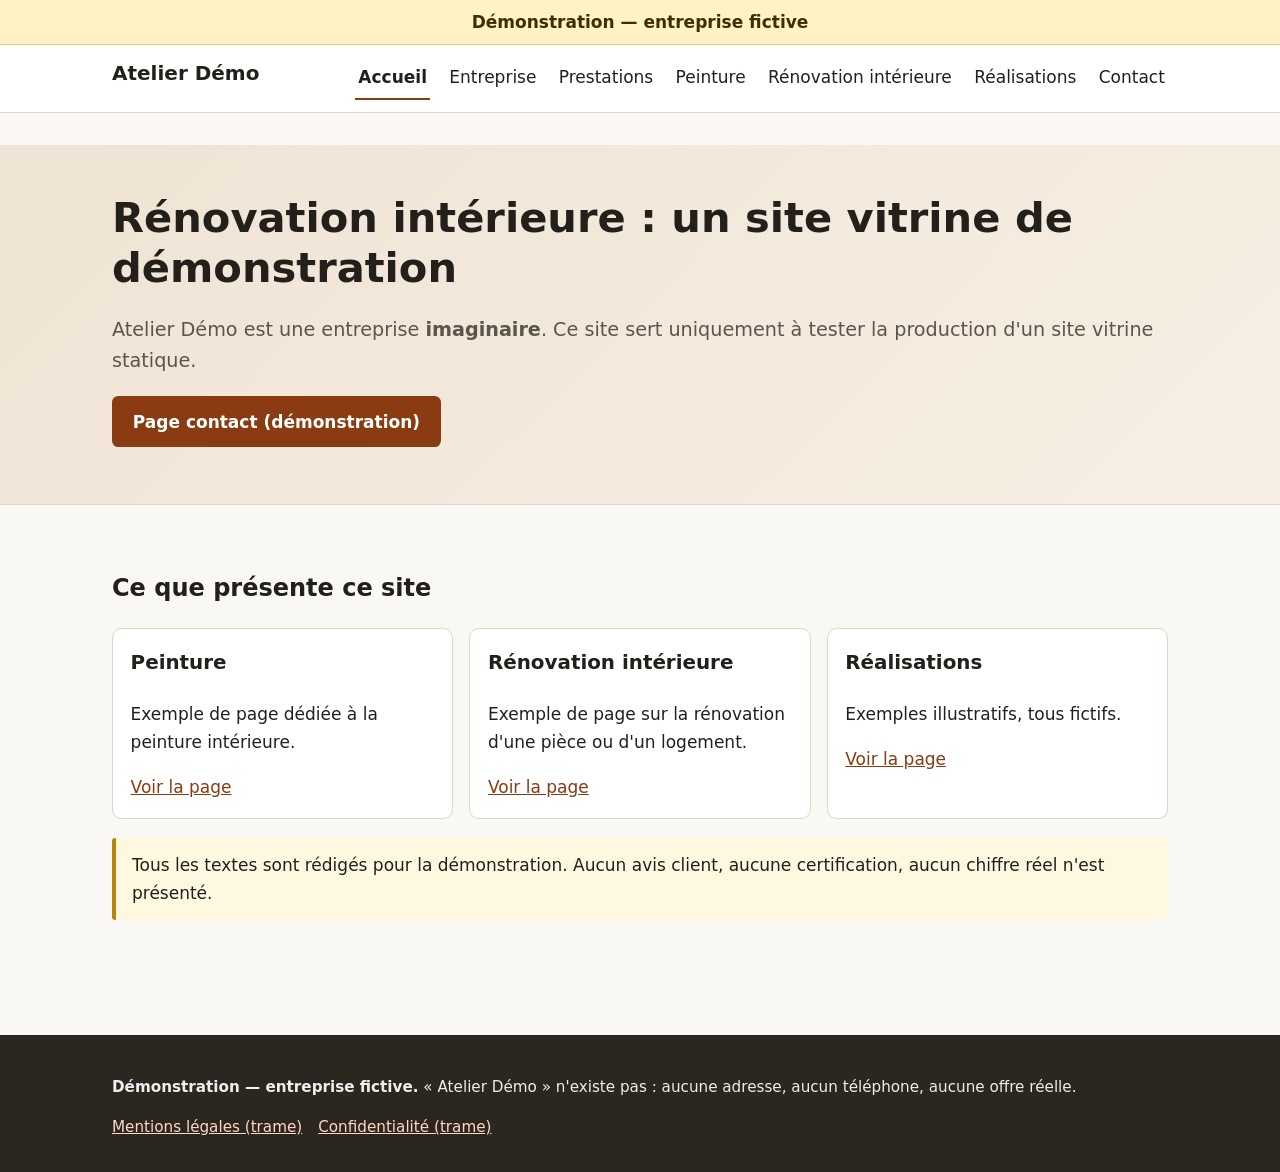
<file: index.html>
<!DOCTYPE html>
<html lang="fr">
<head>
<meta charset="utf-8">
<meta name="viewport" content="width=device-width, initial-scale=1">
<title>Accueil — Atelier Démo (entreprise fictive)</title>
<meta name="description" content="Atelier Démo, entreprise fictive de rénovation intérieure : site de démonstration.">
<meta name="robots" content="noindex, nofollow">
<link rel="stylesheet" href="css/style.css">
</head>
<body>
<a class="skip" href="#contenu">Aller au contenu</a>
<div class="demo-banner" role="note">Démonstration — entreprise fictive</div>
<header class="site"><div class="wrap">
<a class="brand" href="index.html">Atelier Démo</a>
<button class="menu-btn" type="button" aria-expanded="false" aria-controls="menu">Menu</button>
<nav aria-label="Navigation principale"><ul id="menu"><li><a href="index.html" aria-current="page">Accueil</a></li><li><a href="entreprise.html">Entreprise</a></li><li><a href="prestations.html">Prestations</a></li><li><a href="peinture.html">Peinture</a></li><li><a href="renovation-interieure.html">Rénovation intérieure</a></li><li><a href="realisations.html">Réalisations</a></li><li><a href="contact.html">Contact</a></li></ul></nav>
</div></header>
<main id="contenu"><section class="hero"><div class="wrap">
<h1>Rénovation intérieure : un site vitrine de démonstration</h1>
<p class="lead">Atelier Démo est une entreprise <strong>imaginaire</strong>. Ce site sert uniquement à tester la production d'un site vitrine statique.</p>
<p><a class="btn" href="contact.html">Page contact (démonstration)</a></p></div></section>
<div class="wrap content-spaced">
<h2>Ce que présente ce site</h2>
<div class="grid">
<div class="card"><h3>Peinture</h3><p>Exemple de page dédiée à la peinture intérieure.</p><a href="peinture.html">Voir la page</a></div>
<div class="card"><h3>Rénovation intérieure</h3><p>Exemple de page sur la rénovation d'une pièce ou d'un logement.</p><a href="renovation-interieure.html">Voir la page</a></div>
<div class="card"><h3>Réalisations</h3><p>Exemples illustratifs, tous fictifs.</p><a href="realisations.html">Voir la page</a></div>
</div>
<div class="notice">Tous les textes sont rédigés pour la démonstration. Aucun avis client, aucune certification, aucun chiffre réel n'est présenté.</div>
</div></main>
<footer class="site"><div class="wrap">
<p><strong>Démonstration — entreprise fictive.</strong> « Atelier Démo » n'existe pas : aucune adresse, aucun téléphone, aucune offre réelle.</p>
<ul><li><a href="mentions-legales.html">Mentions légales (trame)</a></li><li><a href="confidentialite.html">Confidentialité (trame)</a></li></ul>
</div></footer>
<script src="js/main.js"></script>
</body>
</html>
</file>
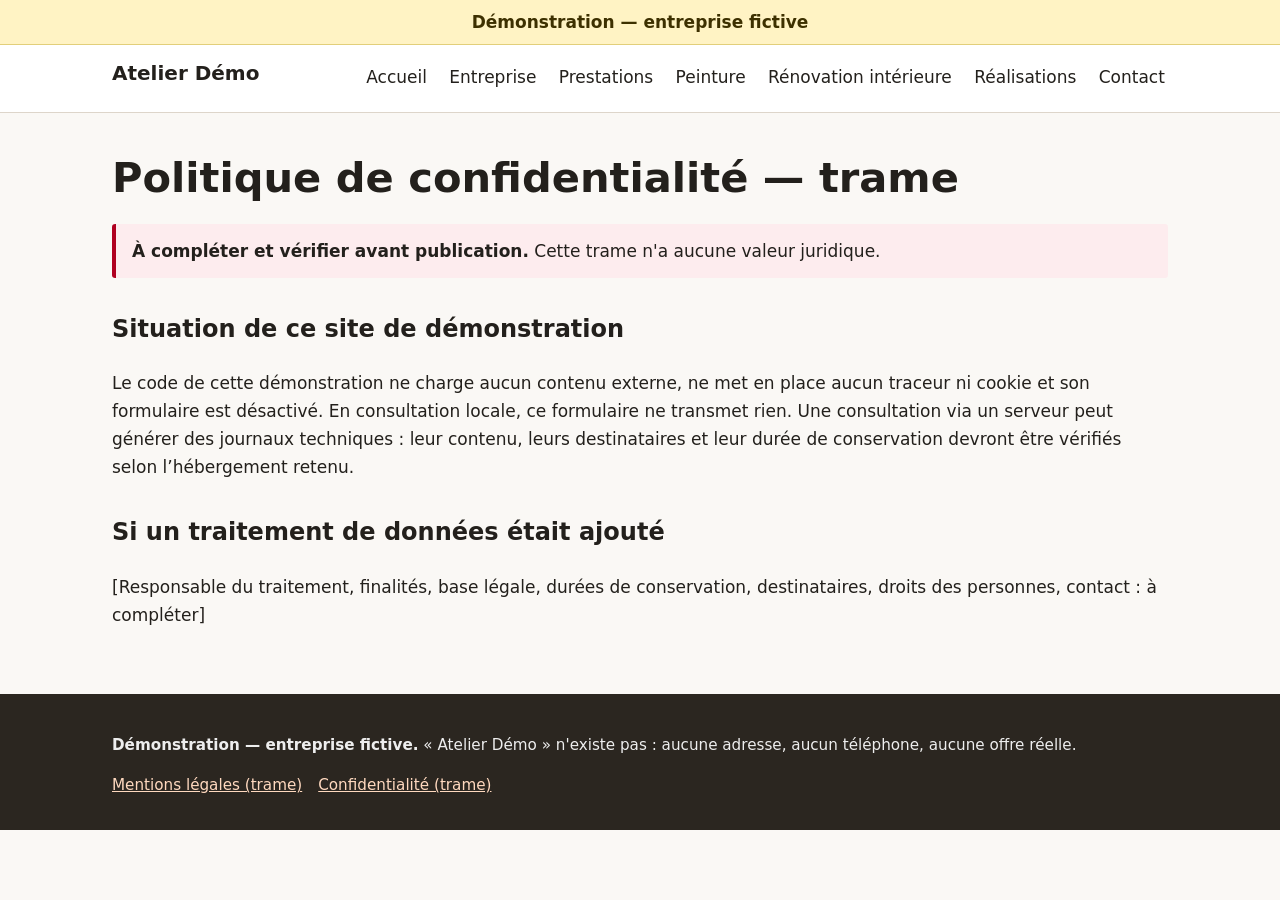
<file: confidentialite.html>
<!DOCTYPE html>
<html lang="fr">
<head>
<meta charset="utf-8">
<meta name="viewport" content="width=device-width, initial-scale=1">
<title>Confidentialité (trame) — Atelier Démo (entreprise fictive)</title>
<meta name="description" content="Trame de politique de confidentialité à compléter et vérifier avant publication.">
<meta name="robots" content="noindex, nofollow">
<link rel="stylesheet" href="css/style.css">
</head>
<body>
<a class="skip" href="#contenu">Aller au contenu</a>
<div class="demo-banner" role="note">Démonstration — entreprise fictive</div>
<header class="site"><div class="wrap">
<a class="brand" href="index.html">Atelier Démo</a>
<button class="menu-btn" type="button" aria-expanded="false" aria-controls="menu">Menu</button>
<nav aria-label="Navigation principale"><ul id="menu"><li><a href="index.html">Accueil</a></li><li><a href="entreprise.html">Entreprise</a></li><li><a href="prestations.html">Prestations</a></li><li><a href="peinture.html">Peinture</a></li><li><a href="renovation-interieure.html">Rénovation intérieure</a></li><li><a href="realisations.html">Réalisations</a></li><li><a href="contact.html">Contact</a></li></ul></nav>
</div></header>
<main id="contenu"><div class="wrap"><h1>Politique de confidentialité — trame</h1>
<div class="notice todo"><strong>À compléter et vérifier avant publication.</strong> Cette trame n'a aucune valeur juridique.</div>
<h2>Situation de ce site de démonstration</h2>
<p>Le code de cette démonstration ne charge aucun contenu externe, ne met en place aucun traceur ni cookie et son formulaire est désactivé. En consultation locale, ce formulaire ne transmet rien. Une consultation via un serveur peut générer des journaux techniques : leur contenu, leurs destinataires et leur durée de conservation devront être vérifiés selon l’hébergement retenu.</p>
<h2>Si un traitement de données était ajouté</h2>
<p>[Responsable du traitement, finalités, base légale, durées de conservation, destinataires, droits des personnes, contact : à compléter]</p></div></main>
<footer class="site"><div class="wrap">
<p><strong>Démonstration — entreprise fictive.</strong> « Atelier Démo » n'existe pas : aucune adresse, aucun téléphone, aucune offre réelle.</p>
<ul><li><a href="mentions-legales.html">Mentions légales (trame)</a></li><li><a href="confidentialite.html">Confidentialité (trame)</a></li></ul>
</div></footer>
<script src="js/main.js"></script>
</body>
</html>
</file>
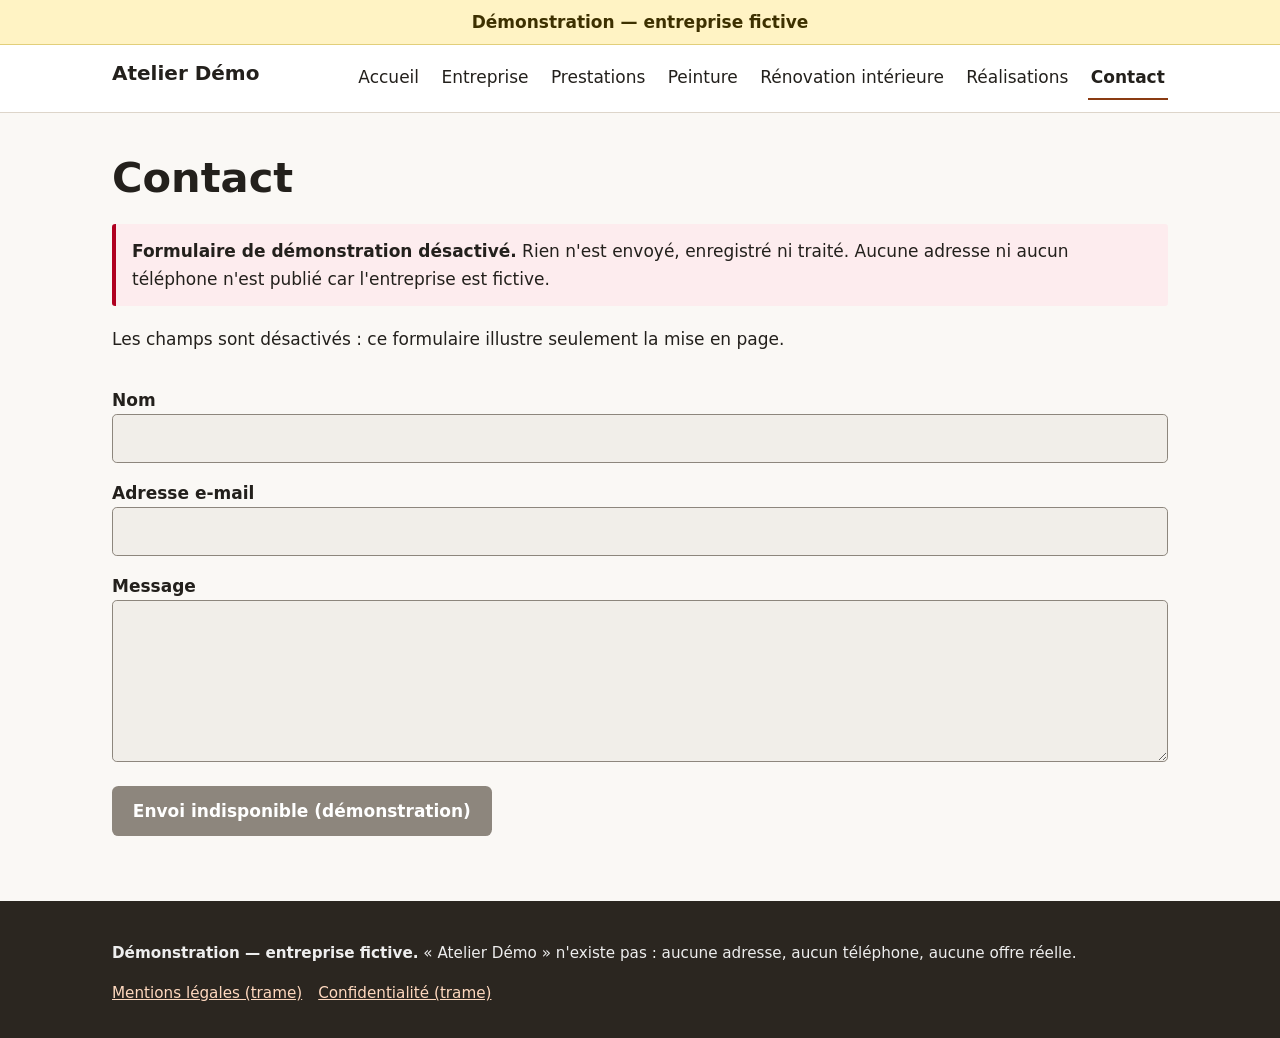
<file: contact.html>
<!DOCTYPE html>
<html lang="fr">
<head>
<meta charset="utf-8">
<meta name="viewport" content="width=device-width, initial-scale=1">
<title>Contact — Atelier Démo (entreprise fictive)</title>
<meta name="description" content="Page contact de démonstration : formulaire désactivé.">
<meta name="robots" content="noindex, nofollow">
<link rel="stylesheet" href="css/style.css">
</head>
<body>
<a class="skip" href="#contenu">Aller au contenu</a>
<div class="demo-banner" role="note">Démonstration — entreprise fictive</div>
<header class="site"><div class="wrap">
<a class="brand" href="index.html">Atelier Démo</a>
<button class="menu-btn" type="button" aria-expanded="false" aria-controls="menu">Menu</button>
<nav aria-label="Navigation principale"><ul id="menu"><li><a href="index.html">Accueil</a></li><li><a href="entreprise.html">Entreprise</a></li><li><a href="prestations.html">Prestations</a></li><li><a href="peinture.html">Peinture</a></li><li><a href="renovation-interieure.html">Rénovation intérieure</a></li><li><a href="realisations.html">Réalisations</a></li><li><a href="contact.html" aria-current="page">Contact</a></li></ul></nav>
</div></header>
<main id="contenu"><div class="wrap"><h1>Contact</h1>
<div class="notice todo"><strong>Formulaire de démonstration désactivé.</strong> Rien n'est envoyé, enregistré ni traité. Aucune adresse ni aucun téléphone n'est publié car l'entreprise est fictive.</div>
<form id="demo-form" action="#" aria-describedby="demo-info">
<p id="demo-info">Les champs sont désactivés : ce formulaire illustre seulement la mise en page.</p>
<fieldset disabled class="demo-fields">
<label for="nom">Nom</label><input id="nom" type="text" autocomplete="off">
<label for="email">Adresse e-mail</label><input id="email" type="email" autocomplete="off">
<label for="msg">Message</label><textarea id="msg" rows="5"></textarea>
<p class="form-actions"><button class="btn" type="submit" disabled>Envoi indisponible (démonstration)</button></p>
</fieldset></form></div></main>
<footer class="site"><div class="wrap">
<p><strong>Démonstration — entreprise fictive.</strong> « Atelier Démo » n'existe pas : aucune adresse, aucun téléphone, aucune offre réelle.</p>
<ul><li><a href="mentions-legales.html">Mentions légales (trame)</a></li><li><a href="confidentialite.html">Confidentialité (trame)</a></li></ul>
</div></footer>
<script src="js/main.js"></script>
</body>
</html>
</file>
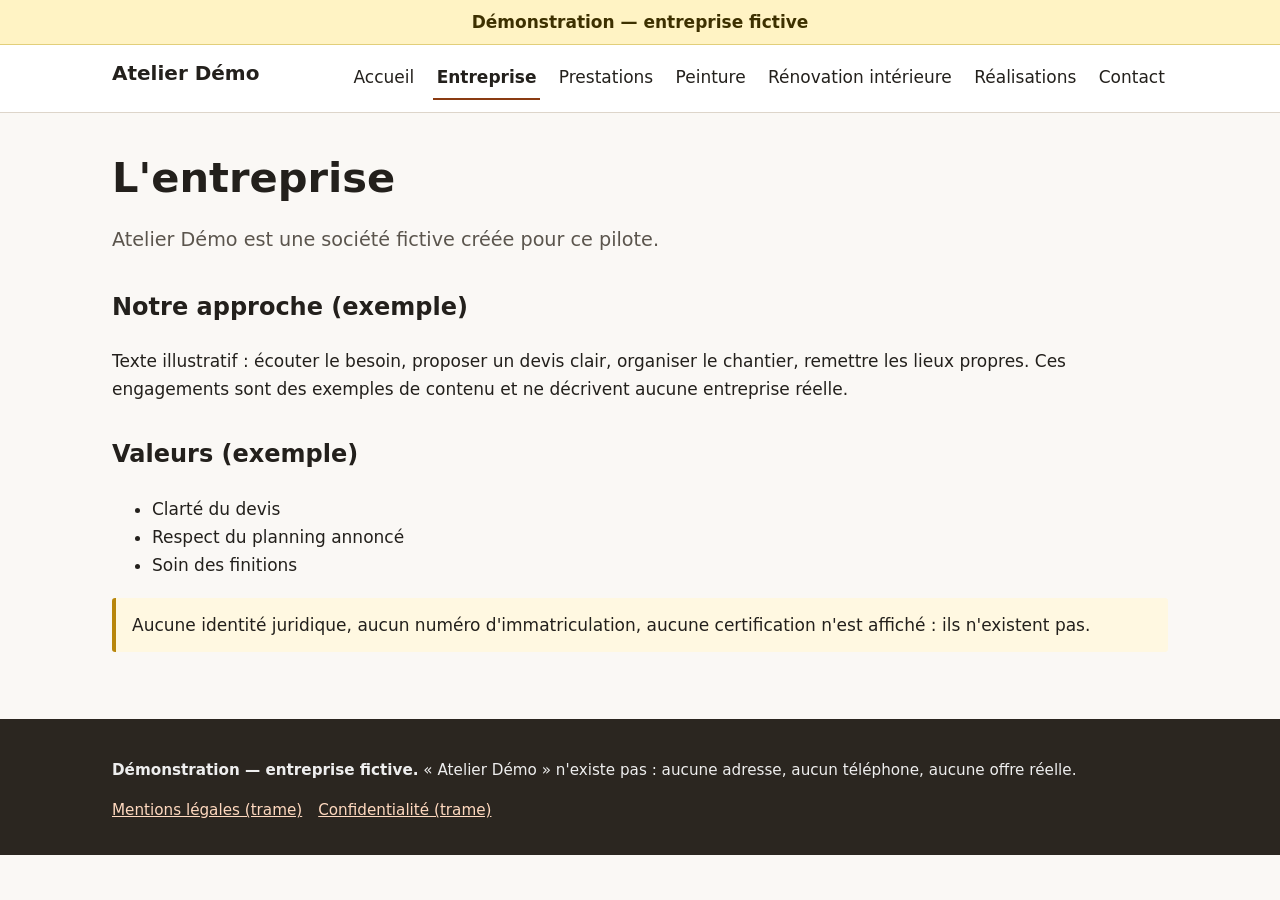
<file: entreprise.html>
<!DOCTYPE html>
<html lang="fr">
<head>
<meta charset="utf-8">
<meta name="viewport" content="width=device-width, initial-scale=1">
<title>L'entreprise — Atelier Démo (entreprise fictive)</title>
<meta name="description" content="Présentation fictive d'Atelier Démo.">
<meta name="robots" content="noindex, nofollow">
<link rel="stylesheet" href="css/style.css">
</head>
<body>
<a class="skip" href="#contenu">Aller au contenu</a>
<div class="demo-banner" role="note">Démonstration — entreprise fictive</div>
<header class="site"><div class="wrap">
<a class="brand" href="index.html">Atelier Démo</a>
<button class="menu-btn" type="button" aria-expanded="false" aria-controls="menu">Menu</button>
<nav aria-label="Navigation principale"><ul id="menu"><li><a href="index.html">Accueil</a></li><li><a href="entreprise.html" aria-current="page">Entreprise</a></li><li><a href="prestations.html">Prestations</a></li><li><a href="peinture.html">Peinture</a></li><li><a href="renovation-interieure.html">Rénovation intérieure</a></li><li><a href="realisations.html">Réalisations</a></li><li><a href="contact.html">Contact</a></li></ul></nav>
</div></header>
<main id="contenu"><div class="wrap"><h1>L'entreprise</h1>
<p class="lead">Atelier Démo est une société fictive créée pour ce pilote.</p>
<h2>Notre approche (exemple)</h2>
<p>Texte illustratif : écouter le besoin, proposer un devis clair, organiser le chantier, remettre les lieux propres. Ces engagements sont des exemples de contenu et ne décrivent aucune entreprise réelle.</p>
<h2>Valeurs (exemple)</h2>
<ul><li>Clarté du devis</li><li>Respect du planning annoncé</li><li>Soin des finitions</li></ul>
<div class="notice">Aucune identité juridique, aucun numéro d'immatriculation, aucune certification n'est affiché : ils n'existent pas.</div></div></main>
<footer class="site"><div class="wrap">
<p><strong>Démonstration — entreprise fictive.</strong> « Atelier Démo » n'existe pas : aucune adresse, aucun téléphone, aucune offre réelle.</p>
<ul><li><a href="mentions-legales.html">Mentions légales (trame)</a></li><li><a href="confidentialite.html">Confidentialité (trame)</a></li></ul>
</div></footer>
<script src="js/main.js"></script>
</body>
</html>
</file>
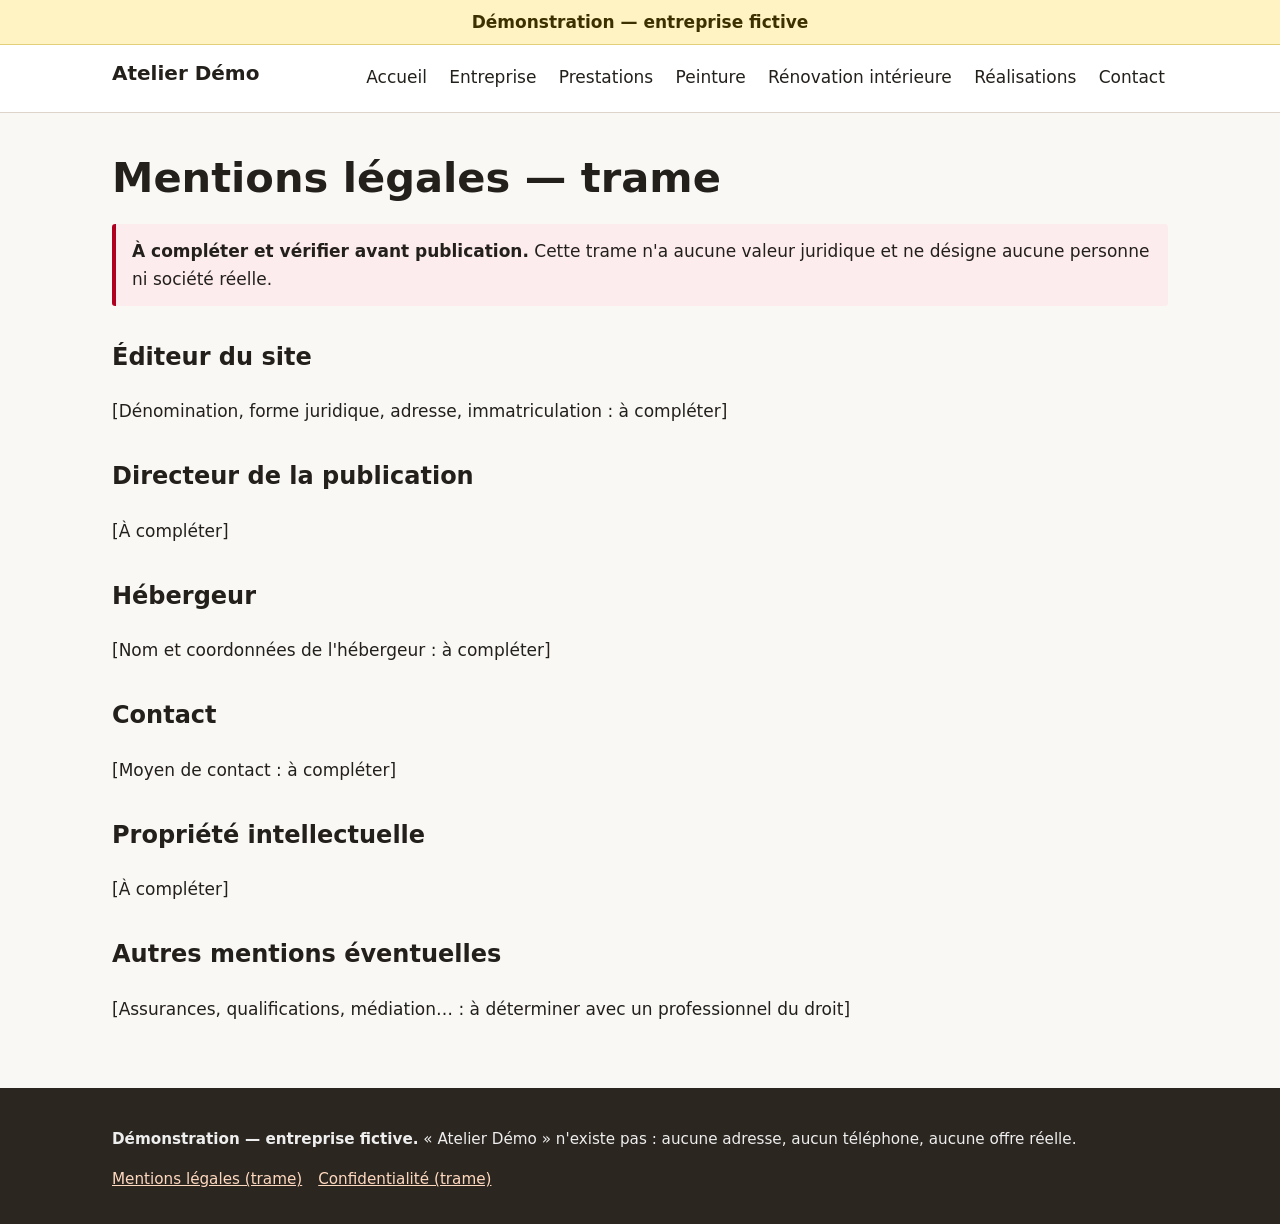
<file: mentions-legales.html>
<!DOCTYPE html>
<html lang="fr">
<head>
<meta charset="utf-8">
<meta name="viewport" content="width=device-width, initial-scale=1">
<title>Mentions légales (trame) — Atelier Démo (entreprise fictive)</title>
<meta name="description" content="Trame de mentions légales à compléter et vérifier avant publication.">
<meta name="robots" content="noindex, nofollow">
<link rel="stylesheet" href="css/style.css">
</head>
<body>
<a class="skip" href="#contenu">Aller au contenu</a>
<div class="demo-banner" role="note">Démonstration — entreprise fictive</div>
<header class="site"><div class="wrap">
<a class="brand" href="index.html">Atelier Démo</a>
<button class="menu-btn" type="button" aria-expanded="false" aria-controls="menu">Menu</button>
<nav aria-label="Navigation principale"><ul id="menu"><li><a href="index.html">Accueil</a></li><li><a href="entreprise.html">Entreprise</a></li><li><a href="prestations.html">Prestations</a></li><li><a href="peinture.html">Peinture</a></li><li><a href="renovation-interieure.html">Rénovation intérieure</a></li><li><a href="realisations.html">Réalisations</a></li><li><a href="contact.html">Contact</a></li></ul></nav>
</div></header>
<main id="contenu"><div class="wrap"><h1>Mentions légales — trame</h1>
<div class="notice todo"><strong>À compléter et vérifier avant publication.</strong> Cette trame n'a aucune valeur juridique et ne désigne aucune personne ni société réelle.</div>
<h2>Éditeur du site</h2><p>[Dénomination, forme juridique, adresse, immatriculation : à compléter]</p>
<h2>Directeur de la publication</h2><p>[À compléter]</p>
<h2>Hébergeur</h2><p>[Nom et coordonnées de l'hébergeur : à compléter]</p>
<h2>Contact</h2><p>[Moyen de contact : à compléter]</p>
<h2>Propriété intellectuelle</h2><p>[À compléter]</p>
<h2>Autres mentions éventuelles</h2><p>[Assurances, qualifications, médiation… : à déterminer avec un professionnel du droit]</p></div></main>
<footer class="site"><div class="wrap">
<p><strong>Démonstration — entreprise fictive.</strong> « Atelier Démo » n'existe pas : aucune adresse, aucun téléphone, aucune offre réelle.</p>
<ul><li><a href="mentions-legales.html">Mentions légales (trame)</a></li><li><a href="confidentialite.html">Confidentialité (trame)</a></li></ul>
</div></footer>
<script src="js/main.js"></script>
</body>
</html>
</file>
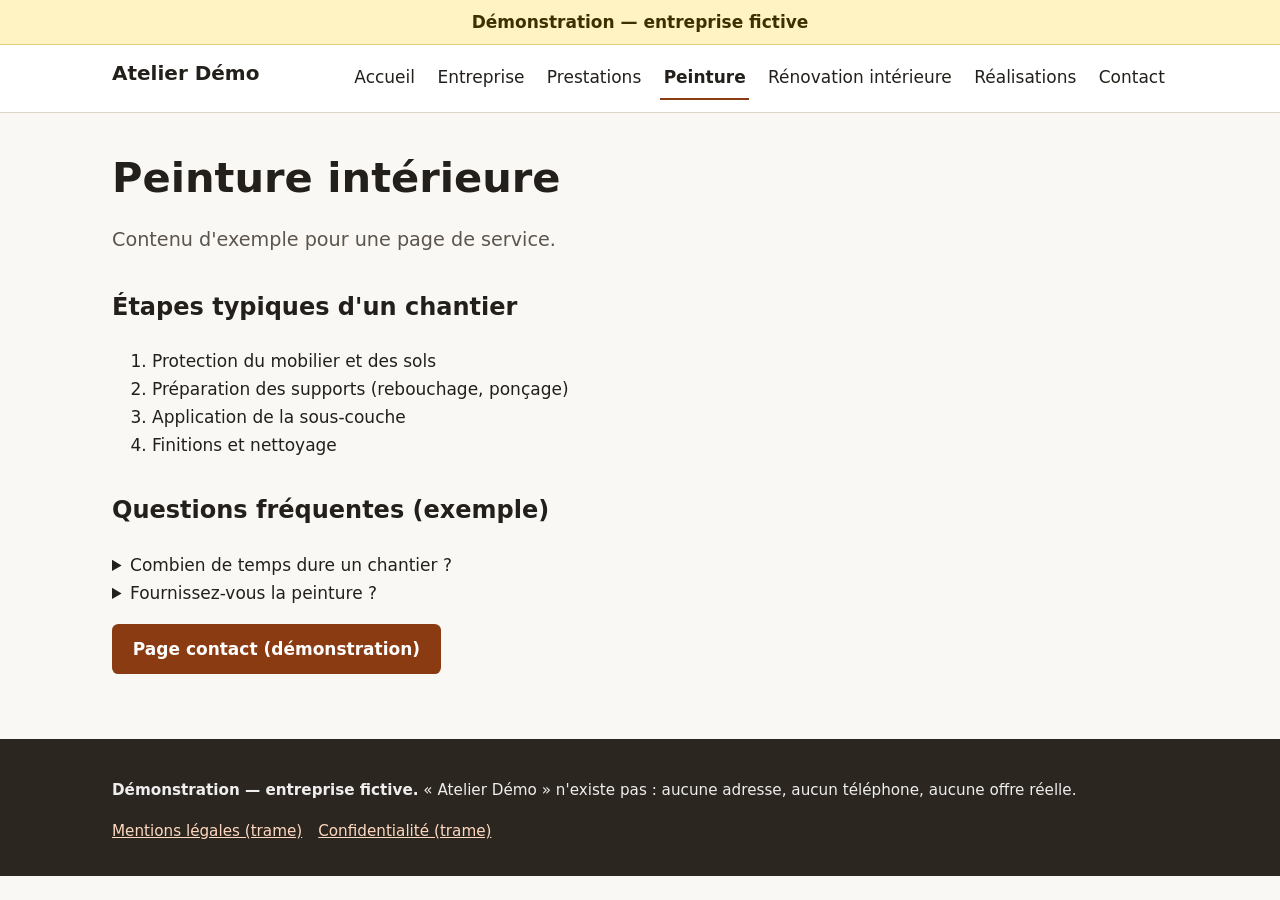
<file: peinture.html>
<!DOCTYPE html>
<html lang="fr">
<head>
<meta charset="utf-8">
<meta name="viewport" content="width=device-width, initial-scale=1">
<title>Peinture — Atelier Démo (entreprise fictive)</title>
<meta name="description" content="Page d'exemple sur la peinture intérieure.">
<meta name="robots" content="noindex, nofollow">
<link rel="stylesheet" href="css/style.css">
</head>
<body>
<a class="skip" href="#contenu">Aller au contenu</a>
<div class="demo-banner" role="note">Démonstration — entreprise fictive</div>
<header class="site"><div class="wrap">
<a class="brand" href="index.html">Atelier Démo</a>
<button class="menu-btn" type="button" aria-expanded="false" aria-controls="menu">Menu</button>
<nav aria-label="Navigation principale"><ul id="menu"><li><a href="index.html">Accueil</a></li><li><a href="entreprise.html">Entreprise</a></li><li><a href="prestations.html">Prestations</a></li><li><a href="peinture.html" aria-current="page">Peinture</a></li><li><a href="renovation-interieure.html">Rénovation intérieure</a></li><li><a href="realisations.html">Réalisations</a></li><li><a href="contact.html">Contact</a></li></ul></nav>
</div></header>
<main id="contenu"><div class="wrap"><h1>Peinture intérieure</h1>
<p class="lead">Contenu d'exemple pour une page de service.</p>
<h2>Étapes typiques d'un chantier</h2>
<ol><li>Protection du mobilier et des sols</li><li>Préparation des supports (rebouchage, ponçage)</li><li>Application de la sous-couche</li><li>Finitions et nettoyage</li></ol>
<h2>Questions fréquentes (exemple)</h2>
<details><summary>Combien de temps dure un chantier ?</summary><p>Cela dépend de la surface. Réponse illustrative, sans valeur d'engagement.</p></details>
<details><summary>Fournissez-vous la peinture ?</summary><p>Exemple de question : à définir pour une vraie entreprise.</p></details>
<p><a class="btn" href="contact.html">Page contact (démonstration)</a></p></div></main>
<footer class="site"><div class="wrap">
<p><strong>Démonstration — entreprise fictive.</strong> « Atelier Démo » n'existe pas : aucune adresse, aucun téléphone, aucune offre réelle.</p>
<ul><li><a href="mentions-legales.html">Mentions légales (trame)</a></li><li><a href="confidentialite.html">Confidentialité (trame)</a></li></ul>
</div></footer>
<script src="js/main.js"></script>
</body>
</html>
</file>
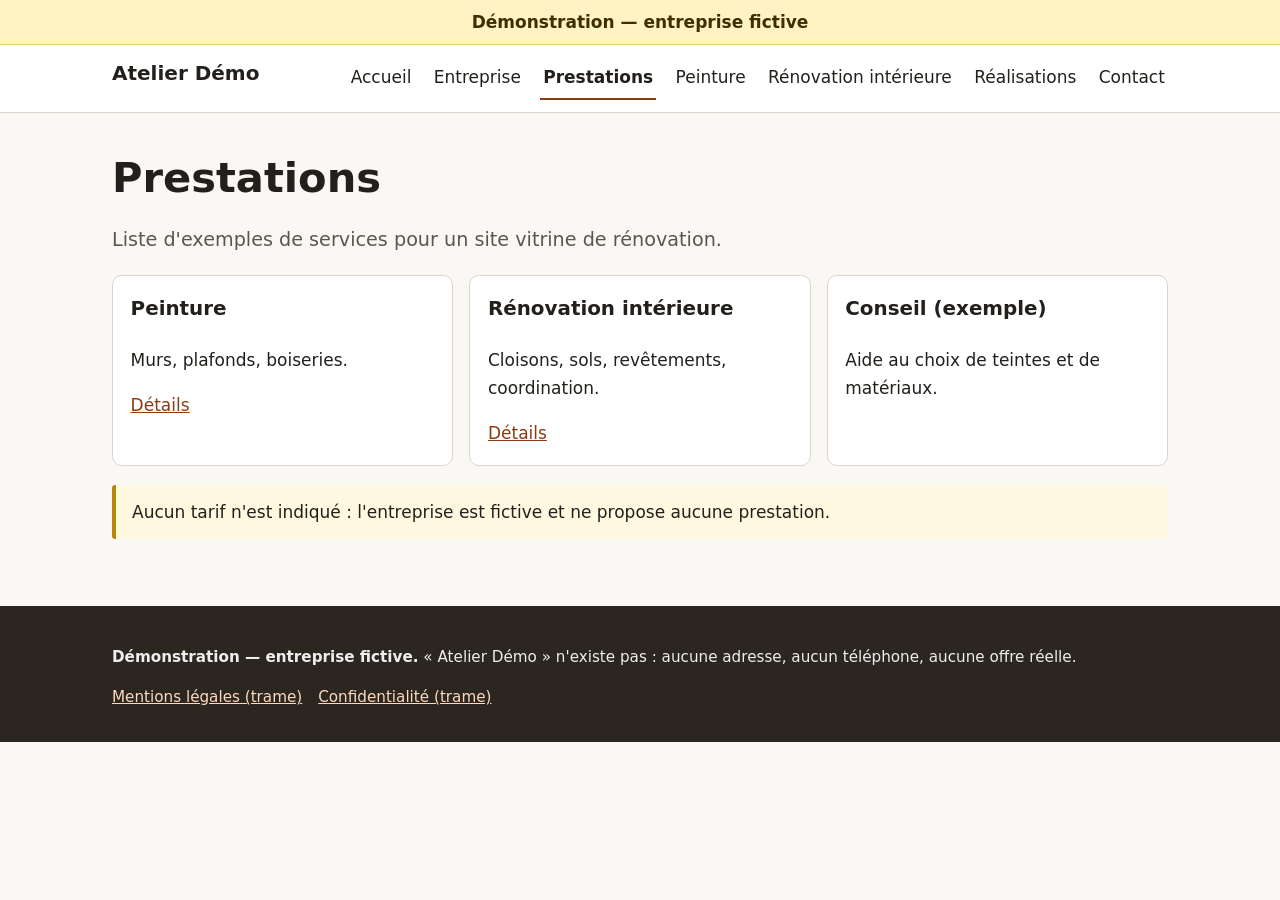
<file: prestations.html>
<!DOCTYPE html>
<html lang="fr">
<head>
<meta charset="utf-8">
<meta name="viewport" content="width=device-width, initial-scale=1">
<title>Prestations — Atelier Démo (entreprise fictive)</title>
<meta name="description" content="Exemples de prestations d'une entreprise fictive de rénovation.">
<meta name="robots" content="noindex, nofollow">
<link rel="stylesheet" href="css/style.css">
</head>
<body>
<a class="skip" href="#contenu">Aller au contenu</a>
<div class="demo-banner" role="note">Démonstration — entreprise fictive</div>
<header class="site"><div class="wrap">
<a class="brand" href="index.html">Atelier Démo</a>
<button class="menu-btn" type="button" aria-expanded="false" aria-controls="menu">Menu</button>
<nav aria-label="Navigation principale"><ul id="menu"><li><a href="index.html">Accueil</a></li><li><a href="entreprise.html">Entreprise</a></li><li><a href="prestations.html" aria-current="page">Prestations</a></li><li><a href="peinture.html">Peinture</a></li><li><a href="renovation-interieure.html">Rénovation intérieure</a></li><li><a href="realisations.html">Réalisations</a></li><li><a href="contact.html">Contact</a></li></ul></nav>
</div></header>
<main id="contenu"><div class="wrap"><h1>Prestations</h1>
<p class="lead">Liste d'exemples de services pour un site vitrine de rénovation.</p>
<div class="grid">
<div class="card"><h3>Peinture</h3><p>Murs, plafonds, boiseries.</p><a href="peinture.html">Détails</a></div>
<div class="card"><h3>Rénovation intérieure</h3><p>Cloisons, sols, revêtements, coordination.</p><a href="renovation-interieure.html">Détails</a></div>
<div class="card"><h3>Conseil (exemple)</h3><p>Aide au choix de teintes et de matériaux.</p></div>
</div>
<div class="notice">Aucun tarif n'est indiqué : l'entreprise est fictive et ne propose aucune prestation.</div></div></main>
<footer class="site"><div class="wrap">
<p><strong>Démonstration — entreprise fictive.</strong> « Atelier Démo » n'existe pas : aucune adresse, aucun téléphone, aucune offre réelle.</p>
<ul><li><a href="mentions-legales.html">Mentions légales (trame)</a></li><li><a href="confidentialite.html">Confidentialité (trame)</a></li></ul>
</div></footer>
<script src="js/main.js"></script>
</body>
</html>
</file>
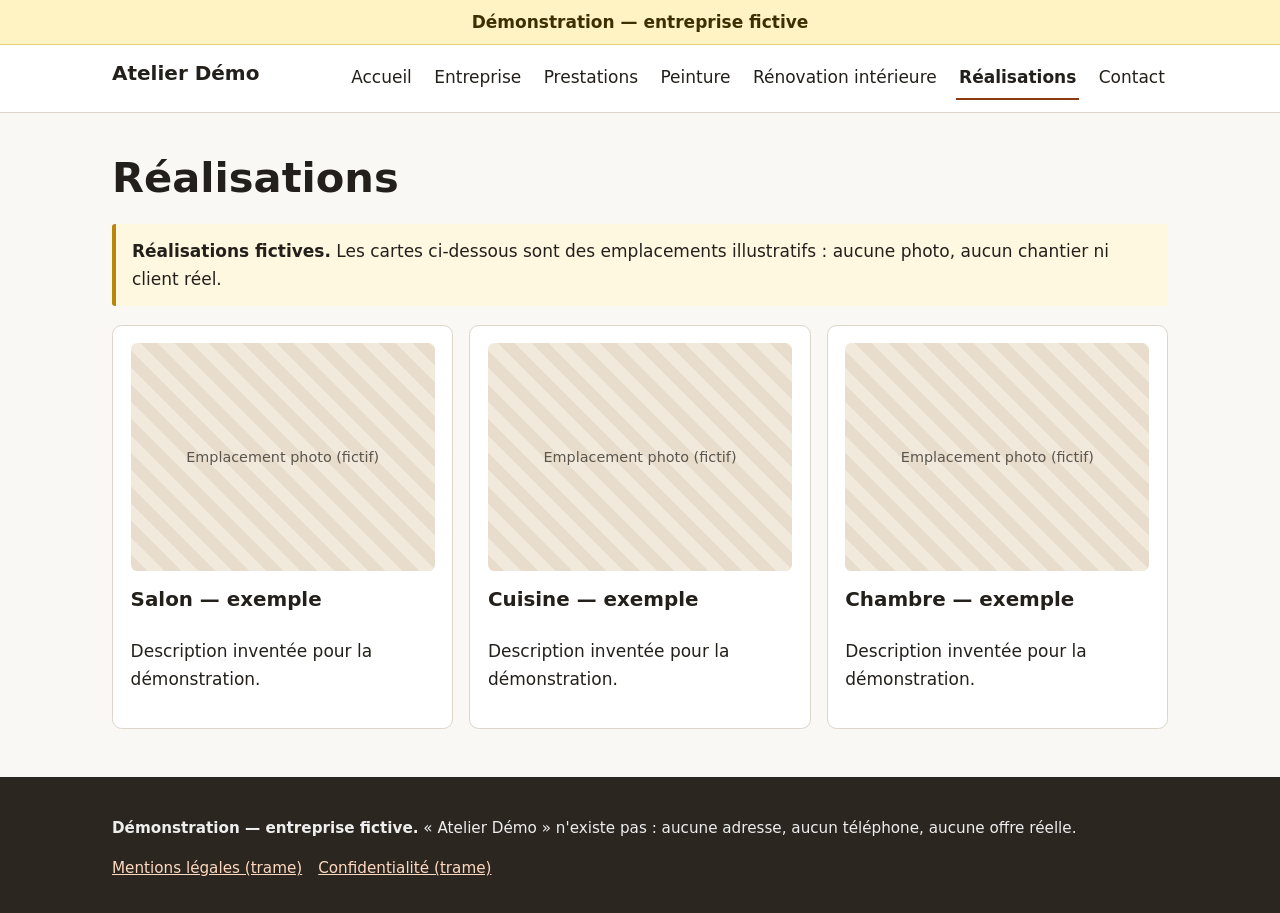
<file: realisations.html>
<!DOCTYPE html>
<html lang="fr">
<head>
<meta charset="utf-8">
<meta name="viewport" content="width=device-width, initial-scale=1">
<title>Réalisations — Atelier Démo (entreprise fictive)</title>
<meta name="description" content="Exemples illustratifs fictifs de réalisations.">
<meta name="robots" content="noindex, nofollow">
<link rel="stylesheet" href="css/style.css">
</head>
<body>
<a class="skip" href="#contenu">Aller au contenu</a>
<div class="demo-banner" role="note">Démonstration — entreprise fictive</div>
<header class="site"><div class="wrap">
<a class="brand" href="index.html">Atelier Démo</a>
<button class="menu-btn" type="button" aria-expanded="false" aria-controls="menu">Menu</button>
<nav aria-label="Navigation principale"><ul id="menu"><li><a href="index.html">Accueil</a></li><li><a href="entreprise.html">Entreprise</a></li><li><a href="prestations.html">Prestations</a></li><li><a href="peinture.html">Peinture</a></li><li><a href="renovation-interieure.html">Rénovation intérieure</a></li><li><a href="realisations.html" aria-current="page">Réalisations</a></li><li><a href="contact.html">Contact</a></li></ul></nav>
</div></header>
<main id="contenu"><div class="wrap"><h1>Réalisations</h1>
<div class="notice"><strong>Réalisations fictives.</strong> Les cartes ci-dessous sont des emplacements illustratifs : aucune photo, aucun chantier ni client réel.</div>
<div class="grid">
<div class="card"><div class="ph" role="img" aria-label="Emplacement photo fictif">Emplacement photo (fictif)</div><h3>Salon — exemple</h3><p>Description inventée pour la démonstration.</p></div>
<div class="card"><div class="ph" role="img" aria-label="Emplacement photo fictif">Emplacement photo (fictif)</div><h3>Cuisine — exemple</h3><p>Description inventée pour la démonstration.</p></div>
<div class="card"><div class="ph" role="img" aria-label="Emplacement photo fictif">Emplacement photo (fictif)</div><h3>Chambre — exemple</h3><p>Description inventée pour la démonstration.</p></div>
</div></div></main>
<footer class="site"><div class="wrap">
<p><strong>Démonstration — entreprise fictive.</strong> « Atelier Démo » n'existe pas : aucune adresse, aucun téléphone, aucune offre réelle.</p>
<ul><li><a href="mentions-legales.html">Mentions légales (trame)</a></li><li><a href="confidentialite.html">Confidentialité (trame)</a></li></ul>
</div></footer>
<script src="js/main.js"></script>
</body>
</html>
</file>
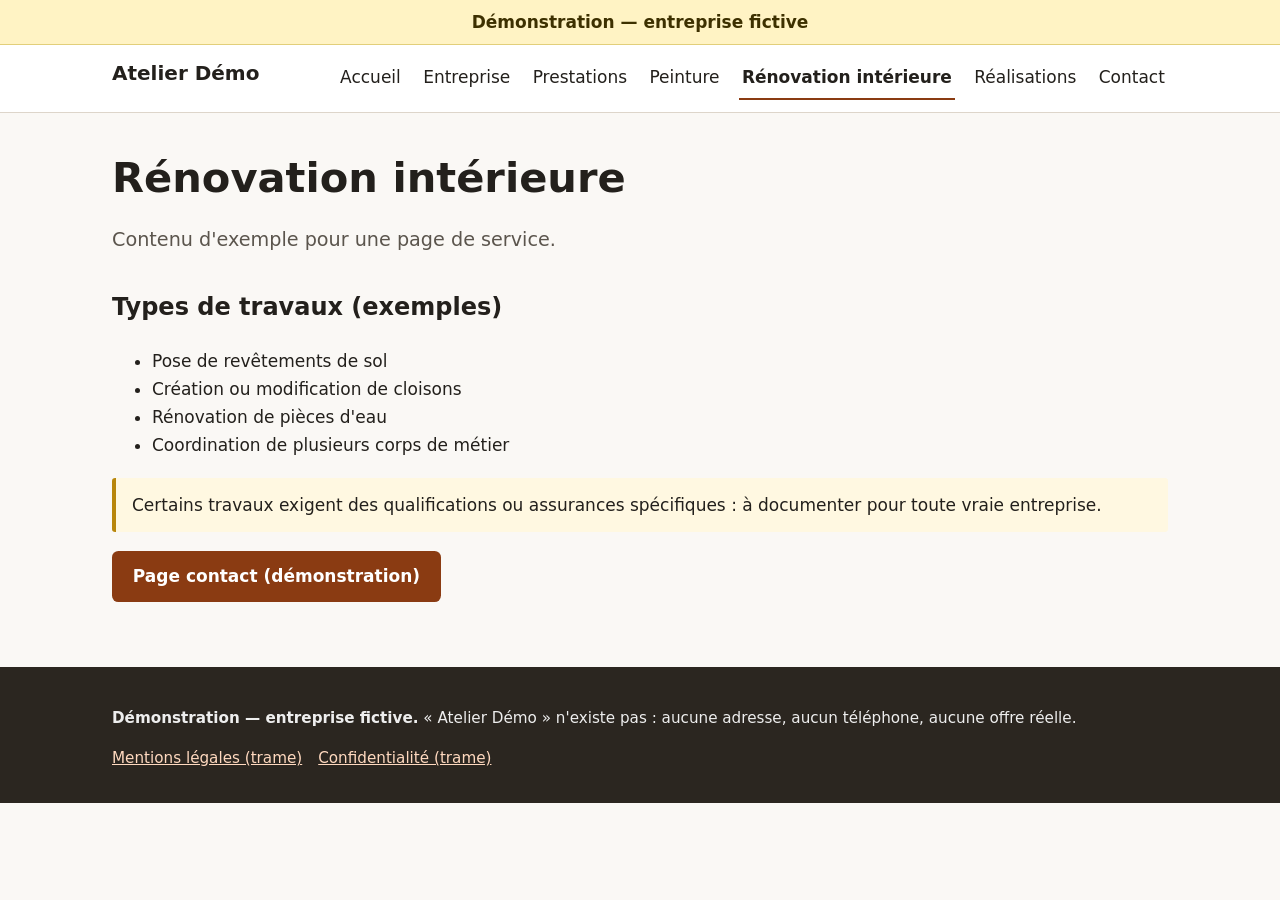
<file: renovation-interieure.html>
<!DOCTYPE html>
<html lang="fr">
<head>
<meta charset="utf-8">
<meta name="viewport" content="width=device-width, initial-scale=1">
<title>Rénovation intérieure — Atelier Démo (entreprise fictive)</title>
<meta name="description" content="Page d'exemple sur la rénovation intérieure.">
<meta name="robots" content="noindex, nofollow">
<link rel="stylesheet" href="css/style.css">
</head>
<body>
<a class="skip" href="#contenu">Aller au contenu</a>
<div class="demo-banner" role="note">Démonstration — entreprise fictive</div>
<header class="site"><div class="wrap">
<a class="brand" href="index.html">Atelier Démo</a>
<button class="menu-btn" type="button" aria-expanded="false" aria-controls="menu">Menu</button>
<nav aria-label="Navigation principale"><ul id="menu"><li><a href="index.html">Accueil</a></li><li><a href="entreprise.html">Entreprise</a></li><li><a href="prestations.html">Prestations</a></li><li><a href="peinture.html">Peinture</a></li><li><a href="renovation-interieure.html" aria-current="page">Rénovation intérieure</a></li><li><a href="realisations.html">Réalisations</a></li><li><a href="contact.html">Contact</a></li></ul></nav>
</div></header>
<main id="contenu"><div class="wrap"><h1>Rénovation intérieure</h1>
<p class="lead">Contenu d'exemple pour une page de service.</p>
<h2>Types de travaux (exemples)</h2>
<ul><li>Pose de revêtements de sol</li><li>Création ou modification de cloisons</li><li>Rénovation de pièces d'eau</li><li>Coordination de plusieurs corps de métier</li></ul>
<div class="notice">Certains travaux exigent des qualifications ou assurances spécifiques : à documenter pour toute vraie entreprise.</div>
<p><a class="btn" href="contact.html">Page contact (démonstration)</a></p></div></main>
<footer class="site"><div class="wrap">
<p><strong>Démonstration — entreprise fictive.</strong> « Atelier Démo » n'existe pas : aucune adresse, aucun téléphone, aucune offre réelle.</p>
<ul><li><a href="mentions-legales.html">Mentions légales (trame)</a></li><li><a href="confidentialite.html">Confidentialité (trame)</a></li></ul>
</div></footer>
<script src="js/main.js"></script>
</body>
</html>
</file>
<file: css/style.css>
:root{--bg:#faf8f5;--fg:#23201c;--muted:#5b554d;--accent:#8a3b12;--accent-fg:#fff;--card:#fff;--line:#ddd5ca;--banner:#fff3c4;--max:68rem}
*{box-sizing:border-box}
html{scroll-behavior:smooth}
body{margin:0;font:1.0625rem/1.65 system-ui,-apple-system,"Segoe UI",Roboto,sans-serif;background:var(--bg);color:var(--fg)}
img,svg{max-width:100%}
a{color:var(--accent)}
a:focus-visible,button:focus-visible,input:focus-visible,select:focus-visible,textarea:focus-visible,summary:focus-visible{outline:3px solid #1a4fd6;outline-offset:2px}
.skip{position:absolute;left:-999px;top:0;background:#000;color:#fff;padding:.6rem 1rem;z-index:100}
.skip:focus{left:0}
.demo-banner{background:var(--banner);color:#3d3000;text-align:center;padding:.5rem 1rem;font-weight:600;border-bottom:1px solid #e2cf7a}
.wrap{max-width:var(--max);margin:0 auto;padding:0 1rem}
header.site{background:var(--card);border-bottom:1px solid var(--line)}
header.site .wrap{display:flex;align-items:center;justify-content:space-between;gap:1rem;flex-wrap:wrap;padding-top:.75rem;padding-bottom:.75rem}
.brand{font-weight:700;font-size:1.25rem;text-decoration:none;color:var(--fg)}
.menu-btn{display:none;background:none;border:1px solid var(--line);border-radius:.4rem;padding:.5rem .8rem;font:inherit;cursor:pointer;color:var(--fg)}
nav ul{list-style:none;margin:0;padding:0;display:flex;gap:.25rem 1rem;flex-wrap:wrap}
nav a{display:block;padding:.4rem .2rem;text-decoration:none;color:var(--fg);border-bottom:2px solid transparent}
nav a:hover{border-color:var(--accent)}
nav a[aria-current=page]{border-color:var(--accent);font-weight:600}
.js .menu-btn{display:inline-block}
.js nav ul{display:none;flex-direction:column;width:100%}
.js nav ul.open{display:flex}
.js header.site .wrap{align-items:flex-start}
.js nav{width:100%}
@media(min-width:48rem){.js .menu-btn{display:none}.js nav{width:auto}.js nav ul,.js nav ul.open{display:flex;flex-direction:row;width:auto}}
main{padding:2rem 0 3rem}
h1{font-size:clamp(1.75rem,5vw,2.6rem);line-height:1.2;margin:.2em 0 .5em}
h2{font-size:1.5rem;margin-top:2rem}
.lead{font-size:1.2rem;color:var(--muted)}
.hero{background:linear-gradient(135deg,#efe3d3,#f7efe4);padding:2.5rem 0;border-bottom:1px solid var(--line)}
.btn{display:inline-block;background:var(--accent);color:var(--accent-fg);padding:.7rem 1.3rem;border-radius:.4rem;text-decoration:none;font-weight:600;border:0;font:inherit;font-weight:600;cursor:pointer}
.btn:hover{filter:brightness(1.1)}
.btn[disabled]{background:#8d867d;cursor:not-allowed}
.grid{display:grid;gap:1rem;grid-template-columns:repeat(auto-fit,minmax(15rem,1fr))}
.card{background:var(--card);border:1px solid var(--line);border-radius:.6rem;padding:1.1rem}
.card h3{margin-top:0}
.ph{aspect-ratio:4/3;background:repeating-linear-gradient(45deg,#e8ddcd,#e8ddcd 12px,#f1e9dc 12px,#f1e9dc 24px);border-radius:.4rem;display:flex;align-items:center;justify-content:center;text-align:center;padding:.5rem;color:var(--muted);font-size:.9rem;margin-bottom:.8rem}
.notice{border-left:4px solid #b8860b;background:#fff8e1;padding:.8rem 1rem;margin:1.2rem 0;border-radius:.2rem}
.todo{border-left-color:#b00020;background:#fdecee}
form label{display:block;font-weight:600;margin-top:1rem}
form input,form select,form textarea{width:100%;font:inherit;padding:.6rem;border:1px solid #8d867d;border-radius:.3rem;background:#f1eee9}
footer.site{background:#2b2620;color:#eee;padding:1.5rem 0;font-size:.95rem}
footer.site a{color:#ffd9bf}
footer.site ul{list-style:none;padding:0;margin:.5rem 0;display:flex;gap:1rem;flex-wrap:wrap}
@media(prefers-reduced-motion:reduce){html{scroll-behavior:auto}}


.content-spaced{padding-top:2rem;padding-bottom:3rem}
.demo-fields{border:0;padding:0;margin:0}
.form-actions{margin-top:1rem}
</file>
